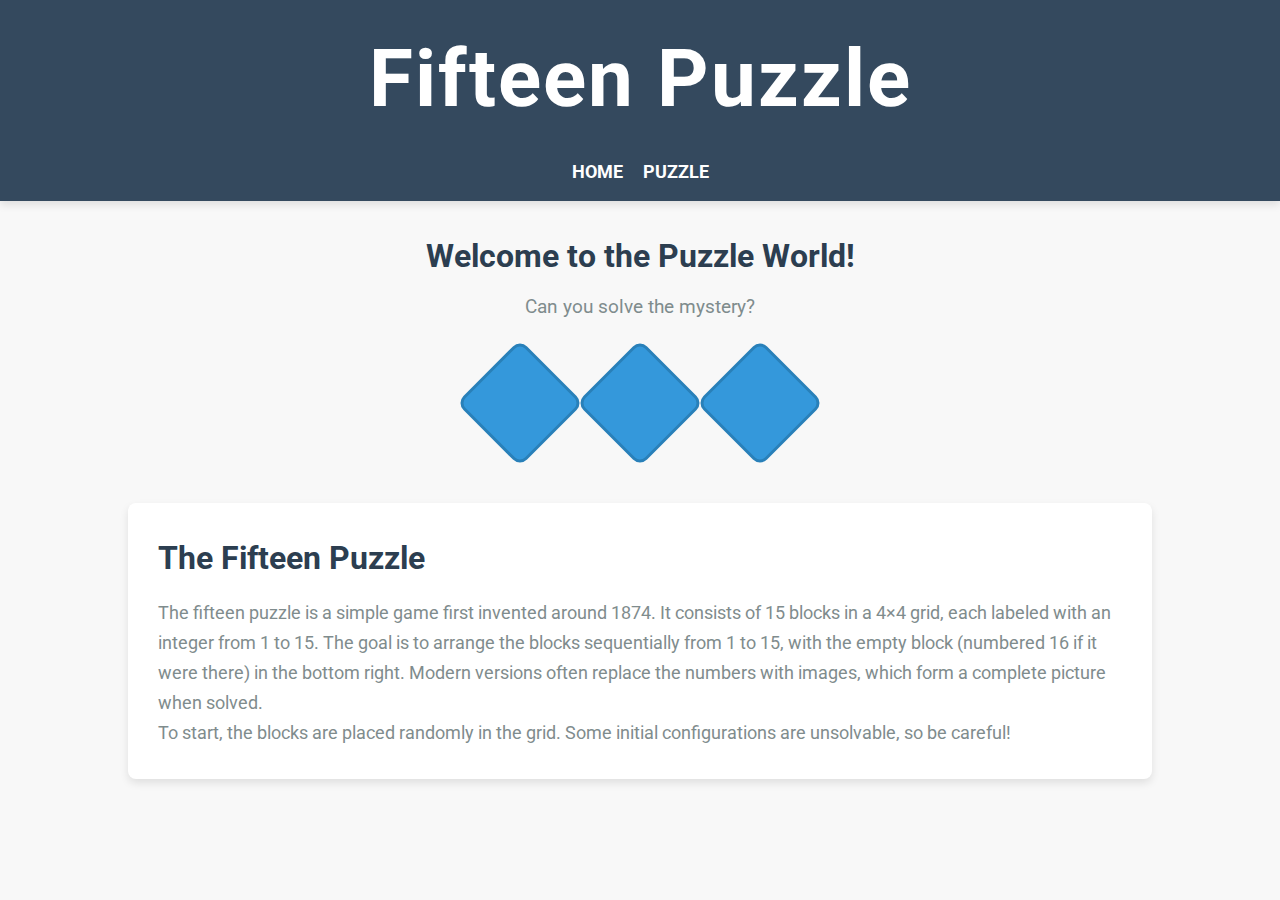
<file: index.html>
<!DOCTYPE html>
<html lang="en">
<head>
    <meta charset="UTF-8">
    <meta name="viewport" content="width=device-width, initial-scale=1.0">
    <title>Fifteen Puzzle</title>
    <link href="https://fonts.googleapis.com/css2?family=Montserrat:wght@400;700&family=Roboto:wght@400;700&display=swap" rel="stylesheet">
    <link rel="stylesheet" href="index.css">
</head>
<body onload="initializeGame()">
    <div id="wrapper">
        <header class="header">
            <h1 class="logo"><a href="#">Fifteen Puzzle</a></h1>
            <nav class="main-nav">
                <ul>
                    <li><a href="index.html">Home</a></li>
                    <li><a href="Fifteen.html">Puzzle</a></li>
                </ul>
            </nav>
        </header>

        <main>
            <section class="puzzle-container">
                <h2>Welcome to the Puzzle World!</h2>
                <p>Can you solve the mystery?</p>
                <div class="puzzle-pieces">
                    <div class="puzzle-piece"></div>
                    <div class="puzzle-piece"></div>
                    <div class="puzzle-piece"></div>
                </div>
            </section>

            <section class="about-puzzle">
                <h3>The Fifteen Puzzle</h3>
                <p>The fifteen puzzle is a simple game first invented around 1874. It consists of 15 blocks in a 4×4 grid, each labeled with an integer from 1 to 15. The goal is to arrange the blocks sequentially from 1 to 15, with the empty block (numbered 16 if it were there) in the bottom right. Modern versions often replace the numbers with images, which form a complete picture when solved.</p>
                <p>To start, the blocks are placed randomly in the grid. Some initial configurations are unsolvable, so be careful!</p>
            </section>
        </main>
    </div>
</body>
</html>
</file>
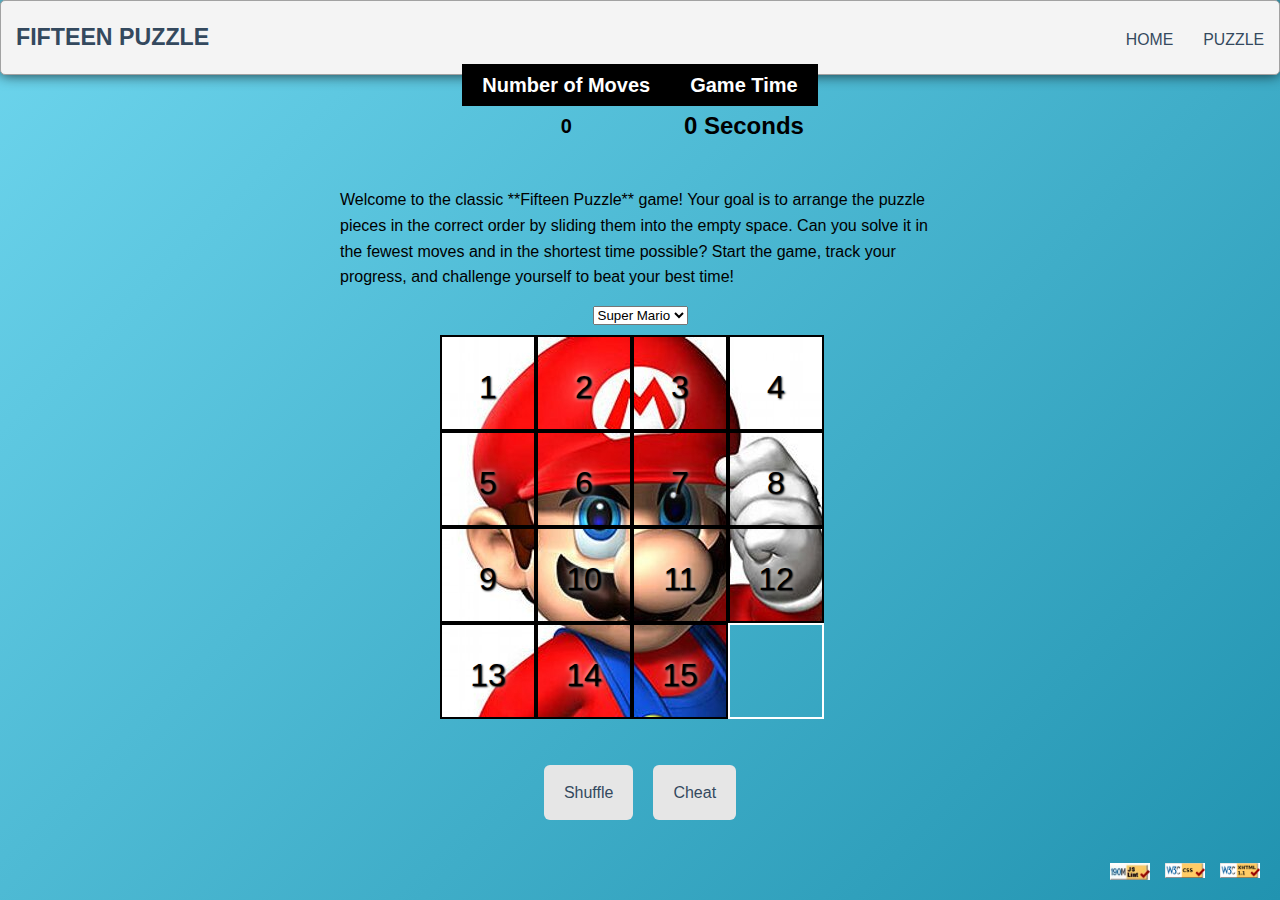
<file: Fifteen.html>
<!DOCTYPE html>
<html lang="en">
<head>
    <meta charset="UTF-8">
    <title>Fifteen Puzzle</title>
    <link rel='stylesheet' href='Fifteen.css'>
</head>
<body onload="initializeGame()">
    <header class="header">
        <h1 class="logo"><a href="#">Fifteen Puzzle</a></h1>
        <ul class="main-nav">
            <li><a href="index.html">Home</a></li>
            <li><a href="Fifteen.html">Puzzle</a></li>
        </ul>
    </header> 

    <div id="wrapper">
        <div id="records_container">
            <table id="records">
                <tr>
                    <th>Number of Moves</th>
                    <th>Game Time</th>
                </tr>
                <tr>
                    <td id="movesDisplay">0</td>
                    <td id="timerInterval">0 Seconds</td>
                </tr>
            </table>
        </div>

        <p>
            Welcome to the classic **Fifteen Puzzle** game! Your goal is to arrange the puzzle pieces in the correct order by sliding them into the empty space. Can you solve it in the fewest moves and in the shortest time possible? Start the game, track your progress, and challenge yourself to beat your best time!
        </p>
        
        <span id="win"></span>

        <select id="characters" name="characters" title="Backgrounds" onchange="changeBackground()">
            <option value="super-mario" id="super-mario">Super Mario</option>
            <option value="luigi" id="luigi">Luigi</option>
            <option value="bowser" id="bowser">Bowser</option>
            <option value="toad" id="toad">Toad</option>
        </select>

        <div id="main">
            <div id="one" class="tile">1</div>
            <div id="two" class="tile">2</div>
            <div id="three" class="tile">3</div>
            <div id="four" class="tile">4</div>
            <div id="five" class="tile">5</div>
            <div id="six" class="tile">6</div>
            <div id="seven" class="tile">7</div>
            <div id="eight" class="tile">8</div>
            <div id="nine" class="tile">9</div>
            <div id="ten" class="tile">10</div>
            <div id="eleven" class="tile">11</div>
            <div id="twelve" class="tile">12</div>
            <div id="thirteen" class="tile">13</div>
            <div id="fourteen" class="tile">14</div>
            <div id="fifteen" class="tile">15</div>
            <div id="sixteen" class="tile"></div>
        </div>

        <!-- Buttons container -->
        <div id="button-container">
            <a class="button" onclick="shuffleBoard()">Shuffle</a>
            <a class="button" onclick="cheat()">Cheat</a>
        </div>

        <!-- New container to position the W3C icons -->
      <!-- W3C icons container -->
<div id="w3c-icons-container">
    <a href="http://www.jslint.com/" target="_blank"><img src="jslint.png" alt="JSLint" /></a>
    <a href="https://jigsaw.w3.org/css-validator/" target="_blank"><img src="w3c-css.png" alt="W3C CSS" /></a>
    <a href="https://validator.w3.org/" target="_blank"><img src="wrc-xhtml.png" alt="W3C XHTML" /></a>
</div>

    </div>

    <script src="Fifteen.js"></script>
</body>
</html>
</file>
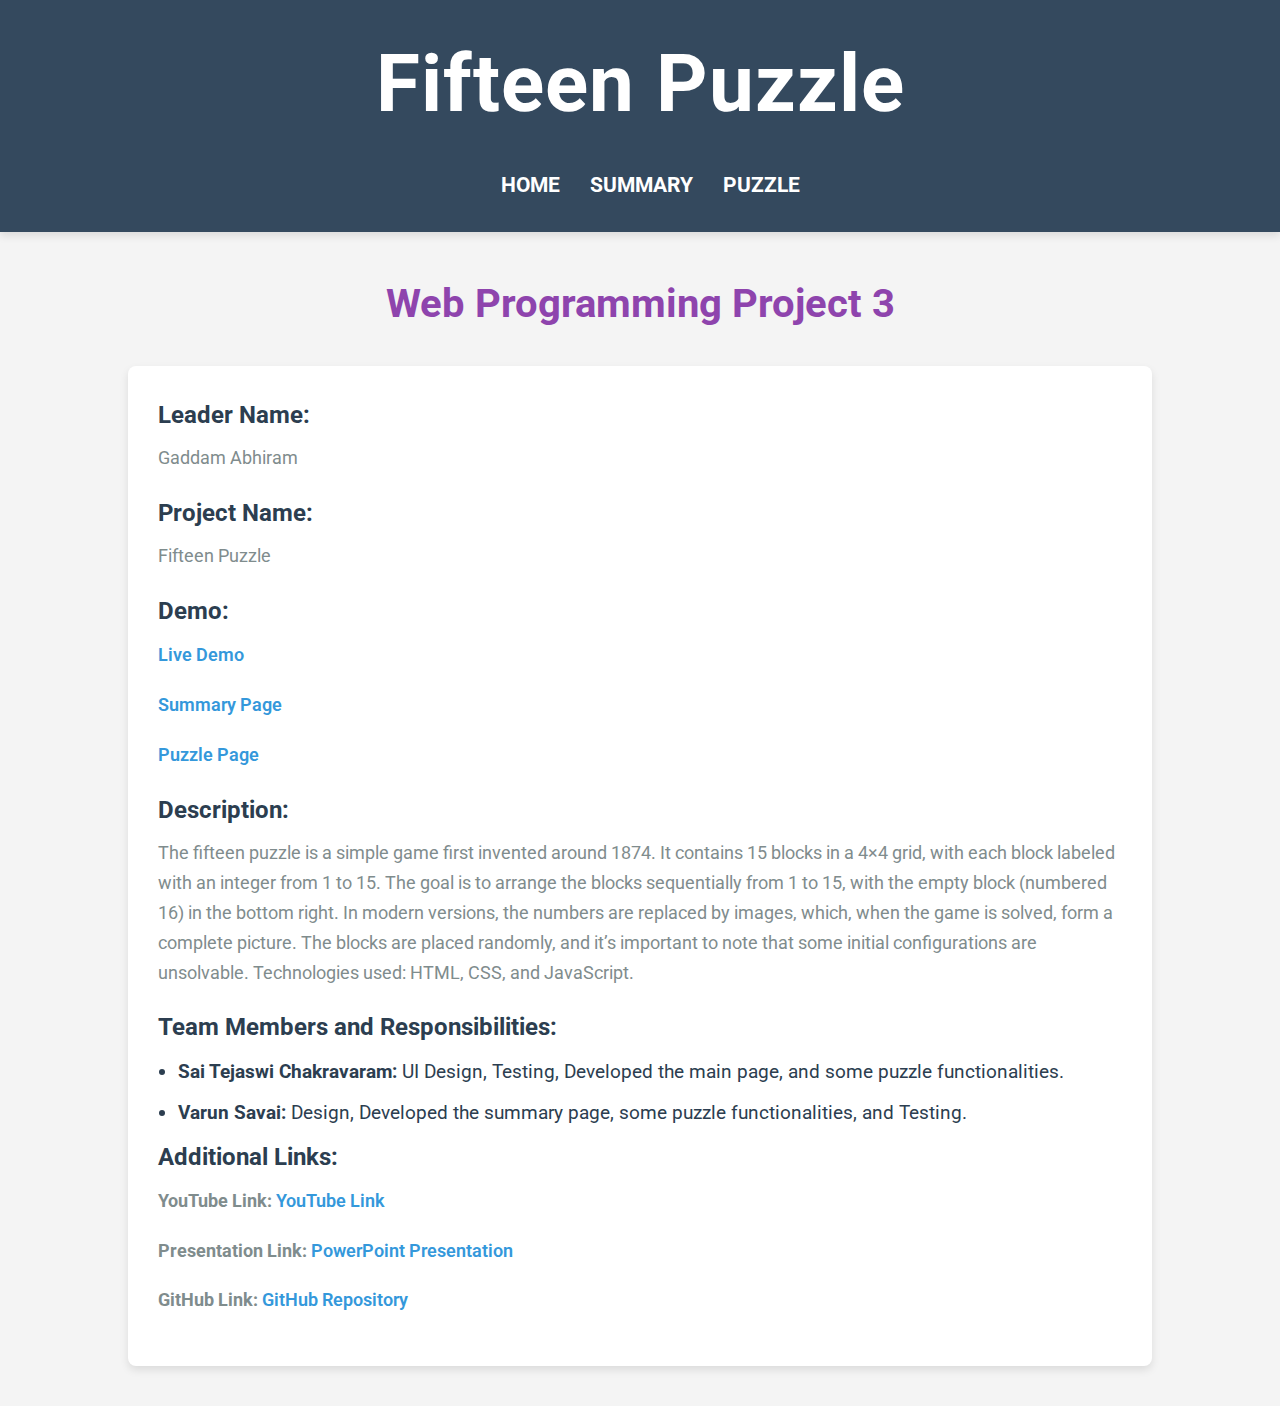
<file: Summary.html>
<!DOCTYPE html>
<html lang="en">
<head>
    <meta charset="UTF-8">
    <meta name="viewport" content="width=device-width, initial-scale=1.0">
    <title>Fifteen Puzzle - Project Summary</title>
    <link href="https://fonts.googleapis.com/css2?family=Montserrat:wght@400;700&family=Roboto:wght@400;700&display=swap" rel="stylesheet">
    <link rel="stylesheet" href="Styles.css">
</head>
<body>
    <div id="wrapper">
        <header class="header">
            <h1 class="logo"><a href="#">Fifteen Puzzle</a></h1>
            <nav class="main-nav">
                <ul>
                    <li><a href="index.html">Home</a></li>
                    <li><a href="Summary.html">Summary</a></li>
                    <li><a href="Fifteen.html">Puzzle</a></li>
                </ul>
            </nav>
        </header>

        <main class="summary-container">
            <h1 class="project-title">Web Programming Project 3</h1>

            <section class="project-details">
                <h2>Leader Name:</h2>
                <p class="project-leader">Gaddam Abhiram</p>

                <h2>Project Name:</h2>
                <p class="project-name">Fifteen Puzzle</p>

                <h2>Demo:</h2>
                <p><a href="">Live Demo</a></p>
                <p><a href="">Summary Page</a></p>
                <p><a href="">Puzzle Page</a></p>

                <h2>Description:</h2>
                <p class="project-description">
                    The fifteen puzzle is a simple game first invented around 1874. It contains 15 blocks in a 4×4 grid, with each block labeled with an integer from 1 to 15. The goal is to arrange the blocks sequentially from 1 to 15, with the empty block (numbered 16) in the bottom right. In modern versions, the numbers are replaced by images, which, when the game is solved, form a complete picture. The blocks are placed randomly, and it’s important to note that some initial configurations are unsolvable. Technologies used: HTML, CSS, and JavaScript.
                </p>

                <h2>Team Members and Responsibilities:</h2>
                <ul>
                    <li><strong>Sai Tejaswi Chakravaram:</strong> UI Design, Testing, Developed the main page, and some puzzle functionalities.</li>
                    <li><strong>Varun Savai:</strong> Design, Developed the summary page, some puzzle functionalities, and Testing.</li>
                </ul>

                <h2>Additional Links:</h2>
                <p><strong>YouTube Link:</strong> <a href="#" target="_blank">YouTube Link</a></p>
                <p><strong>Presentation Link:</strong> <a href="https://docs.google.com/presentation/d/1ejb5_eAyoalotTcUaYJLqvzriCexyfrPcmzrb9CrPPc/edit?usp=sharing" target="_blank">PowerPoint Presentation</a></p>
                <p><strong>GitHub Link:</strong> <a href="https://github.com/05saitejaswi/wp-jsPW3" target="_blank">GitHub Repository</a></p>
            </section>
        </main>
    </div>
</body>
</html>
</file>
<file: Fifteen.css>
body {
    font-family: 'Montserrat', sans-serif;
    line-height: 1.6;
    margin: 0;
    min-height: 100vh;
}

* {
    box-sizing: border-box;
}

ul {
    margin: 0;
    padding: 0;
    list-style: none;
}

h2,
h3,
a {
    color: #34495e;
}

a {
    text-decoration: none;
}

.logo {
    margin: 0;
    font-size: 1.45em;
}

.main-nav {
    margin-top: 5px;
}

.logo a,
.main-nav a {
    padding: 10px 15px;
    text-transform: uppercase;
    text-align: center;
    display: block;
}

.main-nav a {
    color: #34495e;
    font-size: .99em;
}

.main-nav a:hover {
    color: #718daa;
}

.header {
    padding-top: .5em;
    padding-bottom: .5em;
    border: 1px solid #a2a2a2;
    background-color: #f4f4f4;
    -webkit-box-shadow: 0px 0px 14px 0px rgba(0,0,0,0.75);
    -moz-box-shadow: 0px 0px 14px 0px rgba(0,0,0,0.75);
    box-shadow: 0px 0px 14px 0px rgba(0,0,0,0.75);
    -webkit-border-radius: 5px;
    -moz-border-radius: 5px;
    border-radius: 5px;
}

@media (min-width: 769px) {
    .header,
    .main-nav {
        display: flex;
    }
    .header {
        flex-direction: column;
        align-items: center;
    }
}

@media (min-width: 1025px) {
    .header {
        flex-direction: row;
        justify-content: space-between;
    }
}

html, body {
    height: 100%;
    background: linear-gradient(135deg, #6dd5ed, #2193b0); /* Light blue gradient */
}

#wrapper {
    margin: 5% auto;
    width: 600px;
    position: absolute;
    top: 0;
    bottom: 0;
    left: 0;
    right: 0;
}

#main {
    margin: auto;
    width: 400px;
    height: 400px;
    position: relative;
}

.tile {
    width: 96px;
    height: 96px;
    float: left;
    text-align: center;
    border: 2px black solid;
    vertical-align: middle;
    font-size: 32px;
    font-family: sans-serif;
    line-height: 100px;
    text-shadow: 1px 1px 2px black, 0 0 25px white, 0 0 5px white;
}

h1 {
    text-align: center;
    margin: auto;
}

button, select {
    display: block;
    margin: 10px auto;
}

img {
    height: 30px;
    float: right;
}

a {
    text-decoration: none;
    border: 0;
}

.super-mario { background: url("super-mario.jpg"); }
.luigi { background: url("luigi.jpg"); }
.bowser { background: url("bowser.jpg"); }
.toad { background: url("toad.jpg"); }

#one { background-position: 0 0; }
#two { background-position: -100px 0; }
#three { background-position: -200px 0; }
#four { background-position: -300px 0; }
#five { background-position: 0 -100px; }
#six { background-position: -100px -100px; }
#seven { background-position: -200px -100px; }
#eight { background-position: -300px -100px; }
#nine { background-position: 0 -200px; }
#ten { background-position: -100px -200px; }
#eleven { background-position: -200px -200px; }
#twelve { background-position: -300px -200px; }
#thirteen { background-position: 0 -300px; }
#fourteen { background-position: -100px -300px; }
#fifteen { background-position: -200px -300px; }
#sixteen { border: 2px solid white !important; }

.clickable {
    -webkit-transition: all 0.5s ease-in-out;
    -moz-transition: all 0.5s ease-in-out;
    -o-transition: all 0.5s ease-in-out;
    -ms-transition: all 0.5s ease-in-out;
    transition: all 0.5s ease-in-out;
}

.clickable:hover {
    border-color: red !important;
    text-decoration: underline !important;
    color: #006600;
    cursor: pointer;
}

.gss-not-ready {
    opacity: 0;
}

.button {
    background: hsl(0, 0%, 90%);
    border-radius: 6px;
    font-family: "Helvetica-Neue", Helvetica, Arial, sans-serif;
    padding: 15px 20px;
}

#win {
    font-size: 15px;
    font-weight: bold;
    margin: auto;
    text-align: center;
    display: block;
}

#win img {
    float: none !important;
    height: 100% !important;
}

.animate-up {
    -webkit-transform: translate(0, -100px);
    -moz-transform: translate(0, -100px);
    -ms-transform: translate(0, -100px);
    -o-transform: translate(0, -100px);
    transform: translate(0, -100px);
}

.animate-down {
    -webkit-transform: translate(0, 100px);
    -moz-transform: translate(0, 100px);
    -ms-transform: translate(0, 100px);
    -o-transform: translate(0, 100px);
    transform: translate(0, 100px);
}

.animate-left {
    -webkit-transform: translate(-100px, 0);
    -moz-transform: translate(-100px, 0);
    -ms-transform: translate(-100px, 0);
    -o-transform: translate(-100px, 0);
    transform: translate(-100px, 0);
}

.animate-right {
    -webkit-transform: translate(100px, 0);
    -moz-transform: translate(100px, 0);
    -ms-transform: translate(100px, 0);
    -o-transform: translate(100px, 0);
    transform: translate(100px, 0);
}

#score-point, #timepoint {
    width: 110px;
    height: 60px;
    border-radius: 5px;
    background-color: rgba(158, 170, 255, 0.37);
    float: left;
    margin-right: 20px;
}

#records_container {
    padding-bottom: 25px;
}

#records {
    margin-left: auto;
    margin-right: auto;
    border-spacing: 0px;
}

#records th, td {
    text-align: center;
    font-size: 20px;
}

#records th {
    background-color: black;
    color: white;
    padding: 5px 20px;
}

#records td {
    color: black;
    font-weight: bold;
}

#timerInterval {
    font-size: 24px;
}

.btn-group-vertical button {
    background-color: #0b0e0d; /* Black background */
    border: 1px solid rgb(239, 240, 239); /* Border */
    color: white; /* White text */
    padding: 20px 24px 24px 30px; /* Some padding */
    cursor: pointer; /* Pointer icon */
    width: 50%; /* Set width */
    display: block; /* Buttons below each other */
    font-weight: bold;
    font-size: 14px;
    text-transform: uppercase;
    margin-bottom: 50px;
}

.btn-group button:not(:last-child) {
    border-bottom: none; /* Prevent double borders */
}

/* Add a background color on hover */
.btn-group-vertical button:hover {
    background-color: #ffffff;
    color: #0b6d11;
}

/* Center the Shuffle and Cheat buttons */
#button-container {
    display: flex;
    justify-content: center; /* Horizontally centers the buttons */
    align-items: center; /* Vertically centers the buttons */
    margin-top: 20px;
}

#button-container .button {
    margin: 10px; /* Space between the buttons */
    display: inline-block;
}

#w3c-icons-container {
    position: fixed;  /* Fixed position at the bottom */
    bottom: 20px;  /* Distance from the bottom of the page */
    right: 20px;  /* Distance from the right of the page */
    display: flex;
    gap: 15px;  /* Space between icons */
}

#w3c-icons-container img {
    width: 40px; /* Size of icons */
    height: auto;
}

/* Optional: Add some styling for hover effect */
#w3c-icons-container a:hover img {
    opacity: 0.7;
}
</file>
<file: index.css>
/* Resetting some basic styles */
* {
  margin: 0;
  padding: 0;
  box-sizing: border-box;
}

body {
  font-family: 'Roboto', sans-serif;
  background-color: #f8f8f8;
  line-height: 1.6;
  color: #333;
  padding: 0;
  margin: 0;
}

/* Header styles */
.header {
  background-color: #34495e;
  color: #fff;
  padding: 15px 0;
  text-align: center;
  box-shadow: 0 4px 8px rgba(0, 0, 0, 0.1);
}

.header .logo a {
  font-size: 2.5em;
  color: #fff;
  text-decoration: none;
  font-weight: 700;
  letter-spacing: 2px;
}

.main-nav {
  margin-top: 15px;
}

.main-nav ul {
  list-style: none;
  display: flex;
  justify-content: center;
  gap: 20px;
}

.main-nav a {
  color: #fff;
  text-transform: uppercase;
  font-weight: 700;
  text-decoration: none;
  font-size: 1.1em;
  transition: color 0.3s ease;
}

.main-nav a:hover {
  color: #3498db;
}

/* Main content styles */
main {
  padding: 30px 10%;
}

.puzzle-container {
  text-align: center;
  margin-bottom: 50px;
}

.puzzle-container h2 {
  font-size: 2em;
  margin-bottom: 10px;
  color: #2c3e50;
  font-weight: 700;
}

.puzzle-container p {
  font-size: 1.2em;
  color: #7f8c8d;
  margin-bottom: 30px;
}

.puzzle-pieces {
  display: flex;
  justify-content: center;
  gap: 20px;
}

.puzzle-piece {
  width: 90px;
  height: 90px;
  background-color: #3498db;
  display: inline-block;
  margin: 5px;
  border: 3px solid #2980b9;
  border-radius: 10px;
  transform: rotate(45deg);
  transition: background-color 0.3s ease;
}

.puzzle-piece:hover {
  background-color: #2980b9;
}

.about-puzzle {
  background-color: #fff;
  padding: 30px;
  border-radius: 8px;
  box-shadow: 0 4px 8px rgba(0, 0, 0, 0.1);
  margin-top: 30px;
}

.about-puzzle h3 {
  font-size: 2em;
  color: #2c3e50;
  margin-bottom: 15px;
  font-weight: 700;
}

.about-puzzle p {
  font-size: 1.1em;
  color: #7f8c8d;
  line-height: 1.7;
}

/* Responsive styles */
@media (max-width: 768px) {
  .header {
      padding: 20px 10px;
  }

  .main-nav ul {
      flex-direction: column;
      gap: 15px;
  }

  .puzzle-container h2 {
      font-size: 1.8em;
  }

  .about-puzzle {
      padding: 20px;
  }
}



.animate-up {
  transform: translate(0, -100px);  
}

.animate-down {
  transform: translate(0, 100px);  
}

.animate-left {
  transform: translate(-100px, 0); 
}

.animate-right {
  transform: translate(100px, 0);  
}


function animateMovement(clickable_id, empty_id) {
  if (clickable_id - 4 == empty_id) {
      document.getElementById(shuffled[clickable_id]).className += " animate-up";
  } else if (clickable_id + 1 == empty_id) {
      document.getElementById(shuffled[clickable_id]).className += " animate-right";
  } else if (clickable_id + 4 == empty_id) {
      document.getElementById(shuffled[clickable_id]).className += " animate-down";
  } else if (clickable_id - 1 == empty_id) {
      document.getElementById(shuffled[clickable_id]).className += " animate-left";
  }
}
</file>
<file: Styles.css>
/* General reset */
* {
    margin: 0;
    padding: 0;
    box-sizing: border-box;
}

/* Body styles */
body {
    font-family: 'Roboto', sans-serif;
    background-color: #f4f4f4;
    color: #333;
    line-height: 1.6;
}

/* Header styles */
.header {
    background-color: #34495e;
    color: #fff;
    padding: 20px 0;
    text-align: center;
    box-shadow: 0 4px 8px rgba(0, 0, 0, 0.1);
}

.header .logo a {
    font-size: 2.5em;
    color: #fff;
    text-decoration: none;
    font-weight: 700;
    letter-spacing: 1px;
}

.main-nav {
    margin-top: 20px;
}

.main-nav ul {
    list-style: none;
    display: flex;
    justify-content: center;
    gap: 30px;
}

.main-nav a {
    color: #fff;
    text-transform: uppercase;
    font-weight: 700;
    text-decoration: none;
    font-size: 1.1em;
    transition: color 0.3s ease;
}

.main-nav a:hover {
    color: #3498db;
}

/* Main content styling */
.summary-container {
    padding: 40px 10%;
}

.project-title {
    text-align: center;
    font-size: 2.5em;
    margin-bottom: 20px;
    color: #8e44ad;
    font-weight: 700;
}

.project-details {
    background-color: #fff;
    padding: 30px;
    border-radius: 8px;
    box-shadow: 0 4px 8px rgba(0, 0, 0, 0.1);
    margin-top: 30px;
}

.project-details h2 {
    font-size: 1.5em;
    color: #2c3e50;
    margin-bottom: 10px;
}

.project-details p {
    font-size: 1.1em;
    color: #7f8c8d;
    line-height: 1.7;
    margin-bottom: 20px;
}

.project-details a {
    color: #3498db;
    text-decoration: none;
    font-weight: 600;
}

.project-details a:hover {
    color: #2980b9;
}

/* List styling */
ul {
    margin-left: 20px;
}

ul li {
    font-size: 1.2em;
    color: #2c3e50;
    margin-bottom: 10px;
}

/* Responsive styles */
@media (max-width: 768px) {
    .header {
        padding: 20px 10px;
    }

    .main-nav ul {
        flex-direction: column;
        gap: 15px;
    }

    .summary-container {
        padding: 20px 5%;
    }
}
</file>
